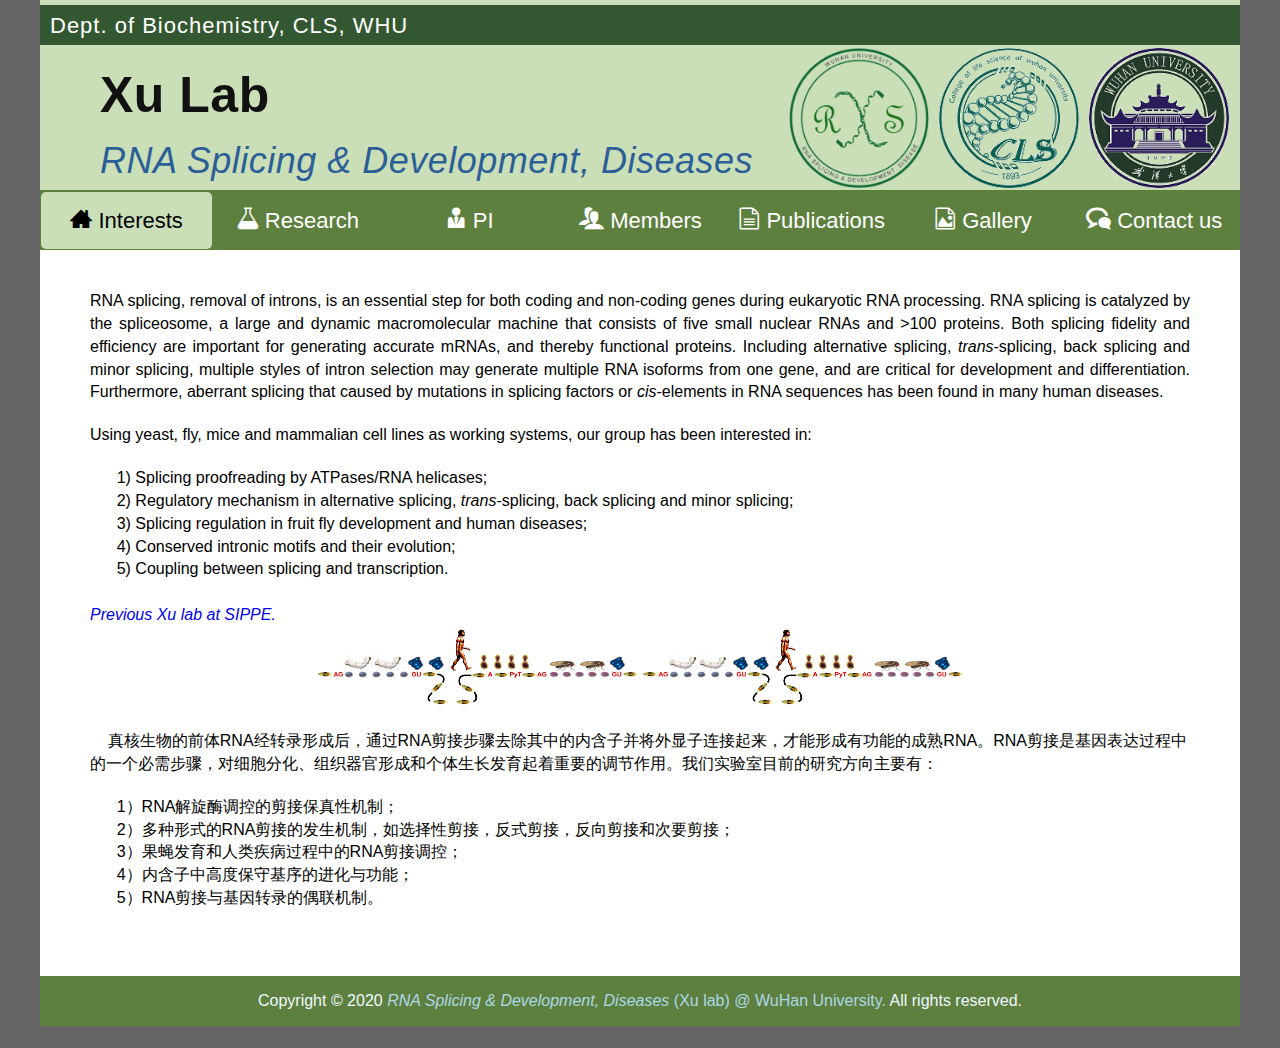
<file: index.html>
<!DOCTYPE html>
<html lang="en">
<head>
    <meta charset="UTF-8">
    <meta name="viewport" content="width=device-width, initial-scale=1.0, user-scalable=yes">
    <!-- TDK tags -->
    <title>Yong-Zhen Xu's Lab, WHU.</title>
    <meta name="description" content="Xu Lab WebSite"/>
    <meta name="Keywords" content="Yong-Zhen Xu,YZ Xu,yongzhen xu,Yong-Zhen Xu,Xu Yongzhen,Xu YZ,徐永镇,yong-zhen xu,xuyongzhen,RNA splicing,YZ Xu splicing"/>
    <link rel="shortcut icon" href="favicon.ico" type="image/x-icon">
    <!-- link stylesheet -->
    <link rel="stylesheet" href="css/base.css">
    <link rel="stylesheet" href="css/common.css">
    <link rel="stylesheet" href="css/index.css">
   <!-- script stylesheet -->
    <script type="text/javascript" src="js/base.js"></script>
   
</head>
<body>
    <!-- 快捷导航模块 start -->
    <div class="w">
        <section class="w" id="home">
            <div class="headPic">
                <div class="headLine">
                    <a href="http://www.bio.whu.edu.cn/" title="Home of Bio.WHU" target="_blank">Dept. of Biochemistry, CLS, WHU</a>
                </div>
                <div class="headLabel">
                    <div class="headLabName">
                        <a href="index.html" target="_blank" rel="noopener noreferrer">Xu Lab</a>
                    </div>
                    <div class="headLabSummary">
                        <a href="index.html" target="_blank" rel="noopener noreferrer">RNA Splicing & Development, Diseases</a>
                    </div>
                </div>
                <div class="headFavicon">
                    <div class="LabFavicon">
                        <a href="index.html" rel="noopener noreferrer"></a>
                    </div>
                    <div class="DeptIcon">
                        <a href="http://www.bio.whu.edu.cn/" target="_blank" rel="noopener noreferrer"></a>
                    </div>
                    <div class="SchoolIcon">
                        <a href="https://www.whu.edu.cn/" target="_blank" rel="noopener noreferrer"></a>
                    </div>
                </div>
                
            </div>
        </section>
    <!-- 快捷导航模块 end -->

    <!-- nav导航模块制作 start -->
    <nav class="nav w">
        <div class="navitems">
            <ul>
                <li>
                    <a href="index.html" class="active"><i class="icon-home3"></i> Interests</a>
                </li>
                <li>
                    <a href="Research.html"><i class="icon-lab"></i> Research</a>
                </li>
                <li>
                    <a href="PI.html"><i class="icon-user-tie"></i> PI</a>
                </li>
                <li>
                    <a href="Members.html"><i class="icon-users"></i> Members</a>
                </li>
                <li>
                    <a href="Publications.html"><i class="icon-file-text2"></i> Publications</a>
                </li>
                <li>
                    <a href="Galley.html"><i class="icon-file-picture"></i> Gallery</a>
                </li>
                <li>
                    <a href="contant.html"><i class="icon-bubbles3"></i> Contact us</a>
                </li>
            </ul>
        </div>
    </nav>
    <!-- nav导航模块制作 end -->
    <!-- article模块制作 start -->
    <article class="w">
        <div id="container">
            <div id="mainContent">
                <div class="main-en">
              <blockquote>
                <p align="justify" class="STYLE16">RNA splicing, removal of introns, is an essential step for both coding and non-coding genes during eukaryotic RNA processing. RNA splicing is catalyzed by the spliceosome, a large and dynamic macromolecular machine that consists of five small nuclear RNAs and >100 proteins. Both splicing fidelity and efficiency are important for generating accurate mRNAs, and thereby functional proteins. Including alternative splicing, <em>trans</em>-splicing, back splicing and minor splicing, multiple styles of intron selection may generate multiple RNA isoforms from one gene, and are critical for development and differentiation. Furthermore, aberrant splicing that caused by mutations in splicing factors or <em>cis</em>-elements in RNA sequences has been found in many human diseases.</p>
                <p class="STYLE16">Using yeast, fly, mice and mammalian cell lines as working systems, our group has been interested in:<br />
                <p class="STYLE15">
                  &nbsp;&nbsp;&nbsp;&nbsp;&nbsp;&nbsp;1) Splicing proofreading by ATPases/RNA helicases;<br />
                  &nbsp;&nbsp;&nbsp;&nbsp;&nbsp;&nbsp;2) Regulatory mechanism in alternative splicing, <em>trans</em>-splicing, back splicing and minor splicing;<br />
                  &nbsp;&nbsp;&nbsp;&nbsp;&nbsp;&nbsp;3) Splicing regulation in fruit fly development and human diseases;<br />
                  &nbsp;&nbsp;&nbsp;&nbsp;&nbsp;&nbsp;4) Conserved intronic motifs and their evolution;<br />
                  &nbsp;&nbsp;&nbsp;&nbsp;&nbsp;&nbsp;5) Coupling between splicing and transcription.</p>
                <p class="STYLE17">&nbsp;</p>
                </div>
                <a href="http://sippe.ac.cn/xyz/index.html" class="STYLE17"><em>Previous Xu lab at SIPPE.</em></a>
                <p align="center"><img src="logo/splicing.png" width="321" height="83" hspace="10" vspace="10" /> <img src="logo/splicing.png" width="321" height="83" hspace="20" vspace="10" /></p>
                <p class="STYLE16">&nbsp;&nbsp;&nbsp;&nbsp;真核生物的前体RNA经转录形成后，通过RNA剪接步骤去除其中的内含子并将外显子连接起来，才能形成有功能的成熟RNA。RNA剪接是基因表达过程中的一个必需步骤，对细胞分化、组织器官形成和个体生长发育起着重要的调节作用。我们实验室目前的研究方向主要有：<br />
                <!--something wrong here-->
                <p class="STYLE15">
                  &nbsp;&nbsp;&nbsp;&nbsp;&nbsp;&nbsp;1）RNA解旋酶调控的剪接保真性机制；<br />
                  &nbsp;&nbsp;&nbsp;&nbsp;&nbsp;&nbsp;2）多种形式的RNA剪接的发生机制，如选择性剪接，反式剪接，反向剪接和次要剪接；<br />
                  &nbsp;&nbsp;&nbsp;&nbsp;&nbsp;&nbsp;3）果蝇发育和人类疾病过程中的RNA剪接调控；<br />
                  &nbsp;&nbsp;&nbsp;&nbsp;&nbsp;&nbsp;4）内含子中高度保守基序的进化与功能；<br />
                  &nbsp;&nbsp;&nbsp;&nbsp;&nbsp;&nbsp;5）RNA剪接与基因转录的偶联机制。</p>
                <p class="STYLE17">&nbsp;</p>
                <p class="STYLE17">&nbsp;</p>
              </blockquote>
            </div>
        </div>
          <!-- end #container -->
    </article>
    <!-- article模块制作 end -->
    <!-- footer模块制作 start -->
<footer style="height: 50px;">
    <div class="w footer-bottom">
        <div class="footer-container">
            <p>
                Copyright © 2020 <span style="color:lightblue"><em> RNA Splicing & Development, Diseases</em> (Xu lab) @ WuHan University.</span> All rights reserved.
            </p>
        </div>
    </div>
    <a href="#home" id="back-to-top" class="btn btn-sm btn-green btn-back-to-top smooth-scrolls hidden-sm hidden-xs" title="home" role="button">
        <i class="fa fa-angle-up"></i>
    </a>
</footer>
<!-- footer模块制作 end -->
</div>
</body>
</file>
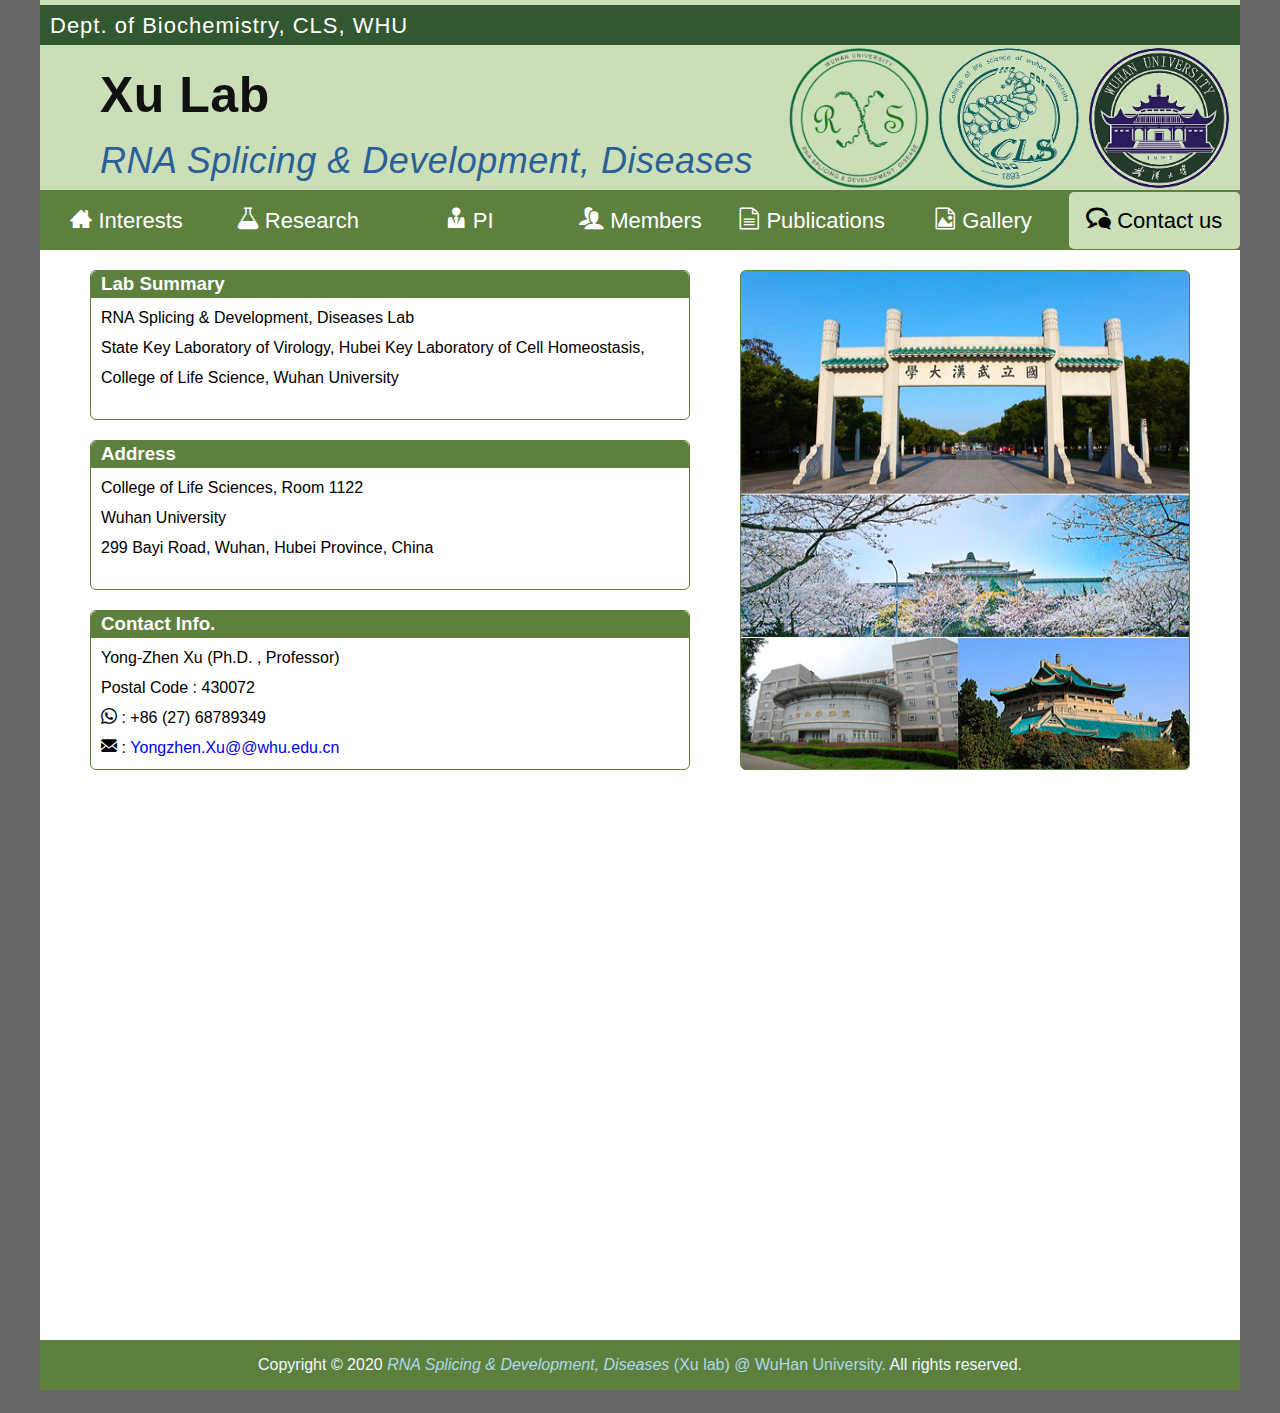
<file: contant.html>
<!DOCTYPE html>
<html lang="en">
<head>
    <meta charset="UTF-8">
    <meta name="viewport" content="width=device-width, initial-scale=1.0, user-scalable=yes">
    <!-- TDK tags -->
    <title>Yong-Zhen Xu's Lab, WHU.</title>
    <meta name="description" content="Xu Lab WebSite"/>
    <meta name="Keywords" content="Yong-Zhen Xu,YZ Xu,yongzhen xu,Yong-Zhen Xu,Xu Yongzhen,Xu YZ,徐永镇,yong-zhen xu,xuyongzhen,RNA splicing,YZ Xu splicing"/>
    <link rel="shortcut icon" href="favicon.ico" type="image/x-icon">
    <!-- link stylesheet -->
    <link rel="stylesheet" href="css/base.css">
    <link rel="stylesheet" href="css/common.css">
    <link rel="stylesheet" href="css/contant.css">
    <!-- script stylesheet -->
    <script type="text/javascript" src="js/base.js"></script>
   
</head>
<body>
    <!-- 快捷导航模块 start -->
    <div class="w">
    <section class="w" id="home">
            <div class="headPic">
                <div class="headLine">
                    <a href="http://www.bio.whu.edu.cn/" title="Home of Bio.WHU" target="_blank">Dept. of Biochemistry, CLS, WHU</a>
                </div>
                <div class="headLabel">
                    <div class="headLabName">
                        <a href="index.html" target="_blank" rel="noopener noreferrer">Xu Lab</a>
                    </div>
                    <div class="headLabSummary">
                        <a href="index.html" target="_blank" rel="noopener noreferrer">RNA Splicing & Development, Diseases</a>
                    </div>
                </div>
                <div class="headFavicon">
                    <div class="LabFavicon">
                        <a href="index.html" rel="noopener noreferrer"></a>
                    </div>
                    <div class="DeptIcon">
                        <a href="http://www.bio.whu.edu.cn/" target="_blank" rel="noopener noreferrer"></a>
                    </div>
                    <div class="SchoolIcon">
                        <a href="https://www.whu.edu.cn/" target="_blank" rel="noopener noreferrer"></a>
                    </div>
                </div>
                
            </div>
        </section>
    <!-- 快捷导航模块 end -->

    <!-- nav导航模块制作 start -->
    <nav class="nav w">
        <div class="navitems">
            <ul>
                <li>
                    <a href="index.html"><i class="icon-home3"></i> Interests</a>
                </li>
                <li>
                    <a href="Research.html"><i class="icon-lab"></i> Research</a>
                </li>
                <li>
                    <a href="PI.html"><i class="icon-user-tie"></i> PI</a>
                </li>
                <li>
                    <a href="Members.html"><i class="icon-users"></i> Members</a>
                </li>
                <li>
                    <a href="Publications.html"><i class="icon-file-text2"></i> Publications</a>
                </li>
                <li>
                    <a href="Galley.html"><i class="icon-file-picture"></i> Gallery</a>
                </li>
                <li>
                    <a href="contant.html" class="active"><i class="icon-bubbles3"></i> Contact us</a>
                </li>
            </ul>
        </div>
    </nav>
    <!-- nav导航模块制作 end -->
    <!-- article模块制作 start -->
    <article>
        <div class="mainContent">
            <div class="maintext">
                <div class="LabSummary">
                    <h3>Lab Summary</h3>
                    <p style="padding-left: 10px;margin-top: 5px;line-height: 30px;">RNA Splicing & Development, Diseases Lab<br>State Key Laboratory of Virology, Hubei Key Laboratory of Cell Homeostasis, College of Life Science, Wuhan University</p>
                </div>
                <div class="address">
                    <h3>Address</h3>
                    <p style="padding-left: 10px;margin-top: 5px;line-height: 30px;">College of Life Sciences, Room 1122<br>Wuhan University<br>299 Bayi Road, Wuhan, Hubei Province, China</p>
                </div>
                <div class="contact">
                    <h3>Contact Info.</h3>
                    <p style="padding-left: 10px;margin-top: 5px;line-height: 30px;">Yong-Zhen Xu (Ph.D. , Professor)<br>Postal Code : 430072<br><i class="icon-whatsapp"></i> : +86 (27) 68789349<br /><i class="icon-envelope"></i> : <a href="mailto:Yongzhen.Xu@@whu.edu.cn">Yongzhen.Xu@@whu.edu.cn </a></p>
                </div>
            </div>
            <div class="Fig">
                <div class="mainFig"></div>
            </div>
            <div class="googlemap">
                <iframe src="https://www.google.com/maps/embed?pb=!1m18!1m12!1m3!1d1718.2886069904264!2d114.35979225723024!3d30.532992012618056!2m3!1f0!2f0!3f0!3m2!1i1024!2i768!4f13.1!3m3!1m2!1s0x342ea515790b6731%3A0xc5e4bc5b77f38f0e!2z5Lit5Zu95rmW5YyX55yB5q2m5rGJ5biC5q2m5piM5Yy65Zu956uL5q2m5rGJ5aSn5a2m55Sf5ZG956eR5a2m5a2m6Zmi!5e0!3m2!1szh-CN!2sjp!4v1588465854015!5m2!1sen!2sjp" width="1098" height="450" frameborder="0" style="border:0;" allowfullscreen="" aria-hidden="false" tabindex="0"></iframe>
            </div>
        </div>
    </article>
    <!-- article模块制作 end -->
    <!-- footer模块制作 start -->
<footer style="height: 50px;">
    <div class="w footer-bottom">
        <div class="footer-container">
            <p>
                Copyright © 2020 <span style="color:lightblue"><em> RNA Splicing & Development, Diseases</em> (Xu lab) @ WuHan University.</span> All rights reserved.
            </p>
        </div>
    </div>
    <a href="#home" id="back-to-top" class="btn btn-sm btn-green btn-back-to-top smooth-scrolls hidden-sm hidden-xs" title="home" role="button">
        <i class="fa fa-angle-up"></i>
    </a>
</footer>
<!-- footer模块制作 end -->
</div>
</body>
</file>
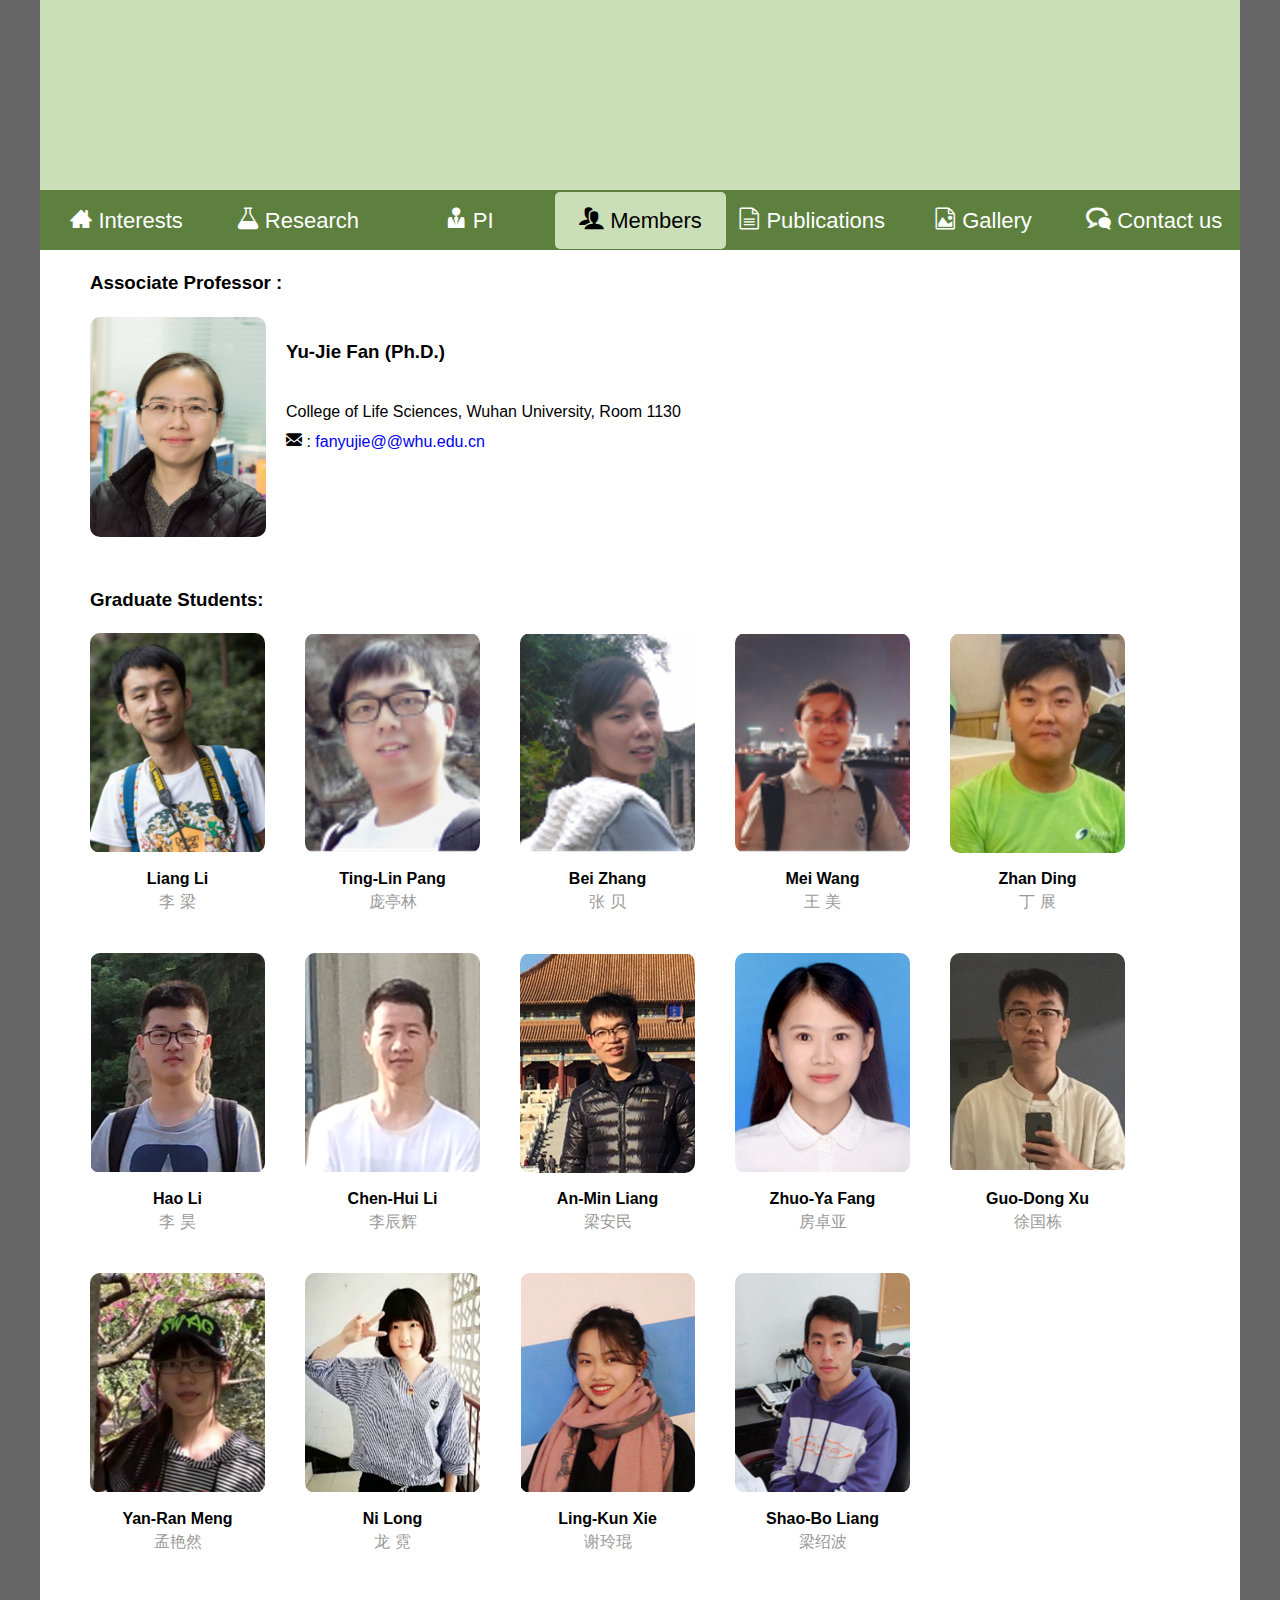
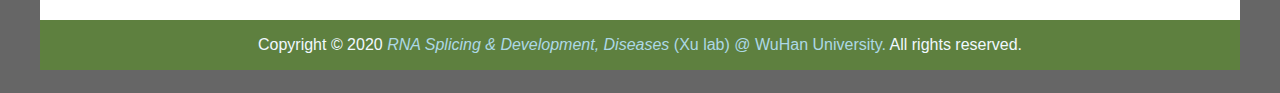
<file: Members.html>
<!DOCTYPE html>
<html lang="en">
<head>
    <meta charset="UTF-8">
    <meta name="viewport" content="width=device-width, initial-scale=1.0, user-scalable=yes">
    <!-- TDK tags -->
    <title>Yong-Zhen Xu's Lab, WHU.</title>
    <meta name="description" content="Xu Lab WebSite"/>
    <meta name="Keywords" content="Yong-Zhen Xu,YZ Xu,yongzhen xu,Yong-Zhen Xu,Xu Yongzhen,Xu YZ,徐永镇,yong-zhen xu,xuyongzhen,RNA splicing,YZ Xu splicing"/>
    <link rel="shortcut icon" href="favicon.ico" type="image/x-icon">
    <!-- link stylesheet -->
    <link rel="stylesheet" href="css/base.css">
    <link rel="stylesheet" href="css/common.css">
    <link rel="stylesheet" href="css/Members.css">
</head>
<body>
    <!-- 快捷导航模块 start -->
    <div class="w">
    <section class="w" id="home">
        <div class="headPic">
            <h1>
                <a href="index.html" title="Home of Xu-lab"></a>
            </h1>
        </div>
    </section>
    <!-- 快捷导航模块 end -->

    <!-- nav导航模块制作 start -->
    <nav class="nav w">
        <div class="navitems">
            <ul>
                <li>
                    <a href="index.html"><i class="icon-home3"></i> Interests</a>
                </li>
                <li>
                    <a href="Research.html"><i class="icon-lab"></i> Research</a>
                </li>
                <li>
                    <a href="PI.html"><i class="icon-user-tie"></i> PI</a>
                </li>
                <li>
                    <a href="Members.html" class="active"><i class="icon-users"></i> Members</a>
                </li>
                <li>
                    <a href="Publications.html"><i class="icon-file-text2"></i> Publications</a>
                </li>
                <li>
                    <a href="Galley.html"><i class="icon-file-picture"></i> Gallery</a>
                </li>
                <li>
                    <a href="contant.html"><i class="icon-bubbles3"></i> Contact us</a>
                </li>
            </ul>
        </div>
    </nav>
    <!-- nav导航模块制作 end -->
    <!-- article模块制作 start -->
    <article>
        <div class="maincontent">
            <div class="Associate">
                <h3 style="margin-bottom: 20px;">Associate Professor :</h3>
                <div class="photo"></div>
                <div class="description">
                    
                    <blockquote>
                    <p align="left" class="STYLE13"><h3>Yu-Jie Fan (Ph.D.) </h3><br />
                        College of Life Sciences, Wuhan University, Room 1130<br />
                        <i class="icon-envelope"></i> : <a href="mailto:Email: fanyujie@@whu.edu.cn">fanyujie@@whu.edu.cn</a><br />
                    </p>
                    </blockquote>
                </div>
            </div>
            <div class="student">
                <h3>Graduate Students:</h3>
                <ul>
                    <li>
                        <div class="fig">
                            <div class="stu1"></div>
                        </div>
                        <div class="name">
                            <h4 align="center">Liang Li</h4>
                            <p class="STYLE11" align="center">
                                李 梁
                            </p>
                        </div>
                    </li>
                    <li>
                        <div class="fig">
                            <div class="stu11"></div>
                        </div>
                        <div class="name">
                            <h4 align="center">Ting-Lin Pang</h4>
                            <p class="STYLE11" align="center">
                                庞亭林
                            </p>
                        </div>
                    </li>
                    <li>
                        <div class="fig">
                            <div class="stu12"></div>
                        </div>
                        <div class="name">
                            <h4 align="center">Bei Zhang</h4>
                            <p class="STYLE11" align="center">
                                张 贝
                            </p>
                        </div>
                    </li>
                    <li>
                        <div class="fig">
                            <div class="stu13"></div>
                        </div>
                        <div class="name">
                            <h4 align="center">Mei Wang</h4>
                            <p class="STYLE11" align="center">
                                王 美
                            </p>
                        </div>
                    </li>
                    <li>
                        <div class="fig">
                            <div class="stu14"></div>
                        </div>
                        <div class="name">
                            <h4 align="center">Zhan Ding</h4>
                            <p class="STYLE11" align="center">
                                丁 展
                            </p>
                        </div>
                    </li>
                    <li>
                        <div class="fig">
                            <div class="stu2"></div>
                        </div>
                        <div class="name">
                            <h4 align="center">Hao Li</h4>
                            <p class="STYLE11" align="center">
                                李 昊
                            </p>
                        </div>
                    </li>
                    <li>
                        <div class="fig">
                            <div class="stu3"></div>
                        </div>
                        <div class="name">
                            <h4 align="center">Chen-Hui Li</h4>
                            <p class="STYLE11" align="center">
                                李辰辉
                            </p>
                        </div>
                    </li>
                    <li>
                        <div class="fig">
                            <div class="stu4"></div>
                        </div>
                        <div class="name">
                            <h4 align="center">An-Min Liang</h4>
                            <p class="STYLE11" align="center">
                                梁安民
                            </p>
                        </div>
                    </li>
                    <li>
                        <div class="fig">
                            <div class="stu5"></div>
                        </div>
                        <div class="name">
                            <h4 align="center">Zhuo-Ya Fang</h4>
                            <p class="STYLE11" align="center">
                                房卓亚
                            </p>
                        </div>
                    </li>
                    <li>
                        <div class="fig">
                            <div class="stu6"></div>
                        </div>
                        <div class="name">
                            <h4 align="center">Guo-Dong Xu</h4>
                            <p class="STYLE11" align="center">
                                徐国栋
                            </p>
                        </div>
                    </li>
                    <li>
                        <div class="fig">
                            <div class="stu7"></div>
                        </div>
                        <div class="name">
                            <h4 align="center">Yan-Ran Meng</h4>
                            <p class="STYLE11" align="center">
                                孟艳然
                            </p>
                        </div>
                    </li>
                    <li>
                        <div class="fig">
                            <div class="stu8"></div>
                        </div>
                        <div class="name">
                            <h4 align="center">Ni Long</h4>
                            <p class="STYLE11" align="center">
                                龙 霓
                            </p>
                        </div>
                    </li>
                    <li>
                        <div class="fig">
                            <div class="stu9"></div>
                        </div>
                        <div class="name">
                            <h4 align="center">Ling-Kun Xie</h4>
                            <p class="STYLE11" align="center">
                                谢玲琨
                            </p>
                        </div>
                    </li>
                    <li>
                        <div class="fig">
                            <div class="stu10"></div>
                        </div>
                        <div class="name">
                            <h4 align="center">Shao-Bo Liang</h4>
                            <p class="STYLE11" align="center">
                                梁绍波
                            </p>
                        </div>
                    </li>
                </ul>
            </div>
        </div>
    </article>
    <!-- article模块制作 end -->
    <!-- footer模块制作 start -->
<footer style="height: 50px;">
    <div class="w footer-bottom">
        <div class="footer-container">
            <p>
                Copyright © 2020 <span style="color:lightblue"><em> RNA Splicing & Development, Diseases</em> (Xu lab) @ WuHan University.</span> All rights reserved.
            </p>
        </div>
    </div>
    <a href="#home" id="back-to-top" class="btn btn-sm btn-green btn-back-to-top smooth-scrolls hidden-sm hidden-xs" title="home" role="button">
        <i class="fa fa-angle-up"></i>
    </a>
</footer>
<!-- footer模块制作 end -->
</div>
</body>
</file>
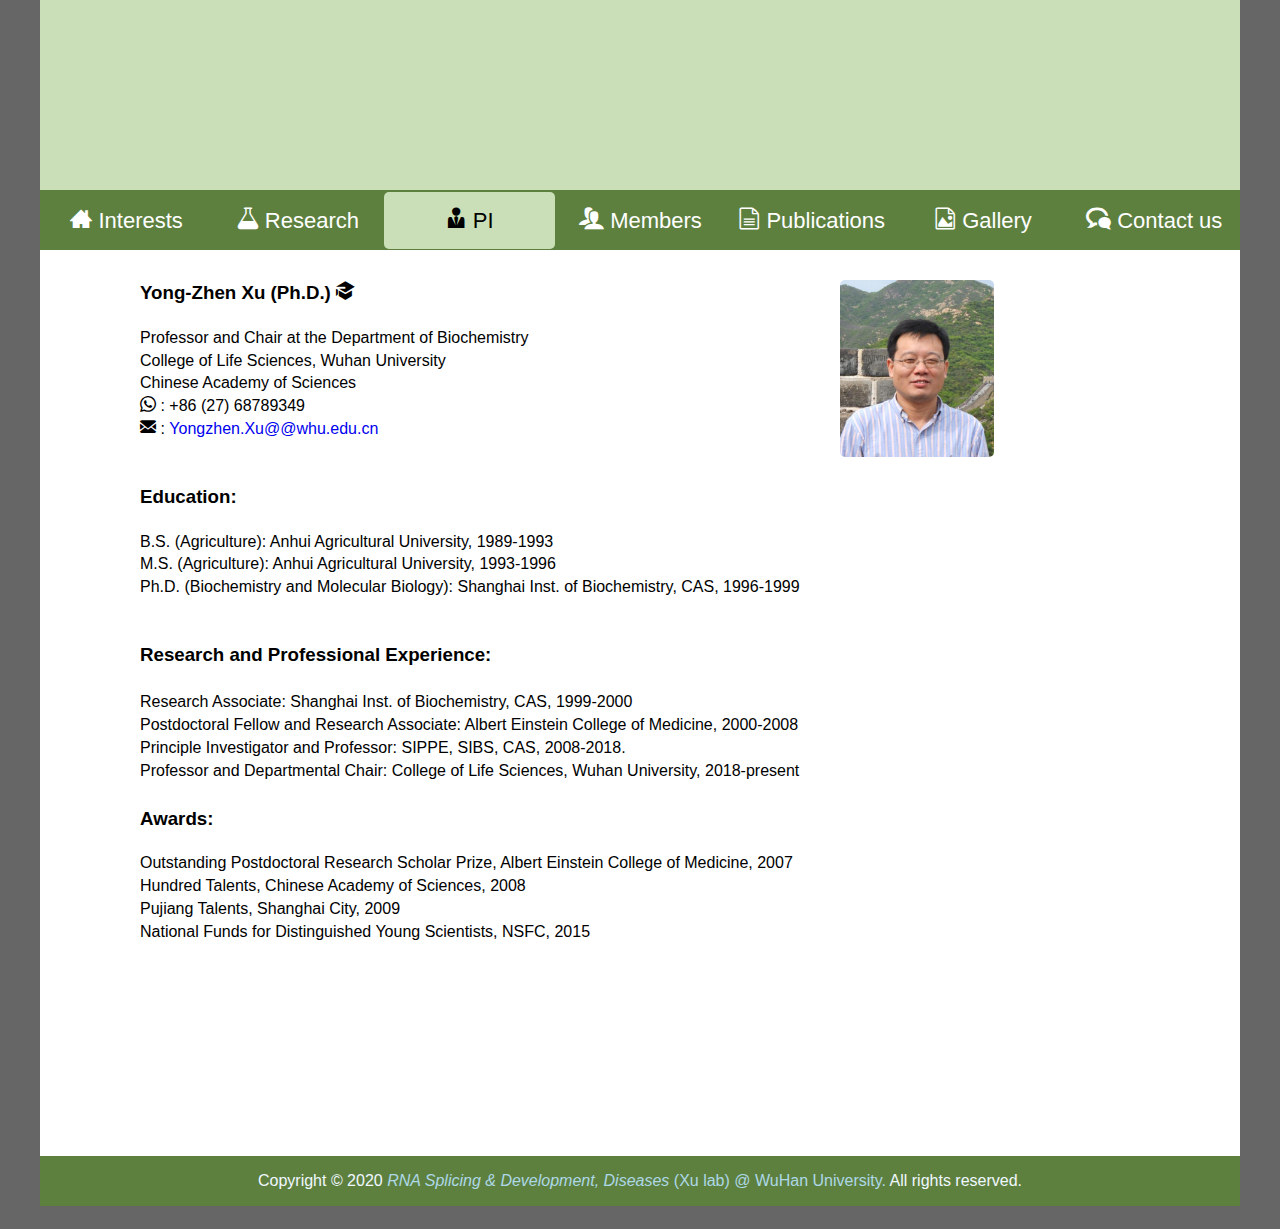
<file: PI.html>
<!DOCTYPE html>
<html lang="en">
<head>
    <meta charset="UTF-8">
    <meta name="viewport" content="width=device-width, initial-scale=1.0, user-scalable=yes">
    <!-- TDK tags -->
    <title>Yong-Zhen Xu's Lab, WHU.</title>
    <meta name="description" content="Home of Intronic Conserved Motif Database"/>
    <meta name="Keywords" content="Yong-Zhen Xu,YZ Xu,yongzhen xu,Yong-Zhen Xu,Xu Yongzhen,Xu YZ,徐永镇,yong-zhen xu,xuyongzhen,RNA splicing,YZ Xu splicing"/>
    <link rel="shortcut icon" href="favicon.ico" type="image/x-icon">
    <!-- link stylesheet -->
    <link rel="stylesheet" href="css/base.css">
    <link rel="stylesheet" href="css/common.css">
    <link rel="stylesheet" href="css/PI.css">
   
</head>
<body>
    <!-- 快捷导航模块 start -->
    <div class="w">
    <section class="w" id="home">
        <div class="headPic">
            <h1>
                <a href="index.html" title="Home of Xu-lab"></a>
            </h1>
        </div>
    </section>
    <!-- 快捷导航模块 end -->

    <!-- nav导航模块制作 start -->
    <nav class="nav w">
        <div class="navitems">
            <ul>
                <li>
                    <a href="index.html"><i class="icon-home3"></i> Interests</a>
                </li>
                <li>
                    <a href="Research.html"><i class="icon-lab"></i> Research</a>
                </li>
                <li>
                    <a href="PI.html"  class="active"><i class="icon-user-tie"></i> PI</a>
                </li>
                <li>
                    <a href="Members.html"><i class="icon-users"></i> Members</a>
                </li>
                <li>
                    <a href="Publications.html"><i class="icon-file-text2"></i> Publications</a>
                </li>
                <li>
                    <a href="Galley.html"><i class="icon-file-picture"></i> Gallery</a>
                </li>
                <li>
                    <a href="contant.html"><i class="icon-bubbles3"></i> Contact us</a>
                </li>
            </ul>
        </div>
    </nav>
    <!-- nav导航模块制作 end -->
    <!-- article模块制作 start -->
    <article>
        <div class="container">
            <div class="mainContent">
            <div class="maintext">
              <h3>Yong-Zhen Xu (Ph.D.) <i class="icon-education"></i></h3>
              <blockquote>
                <p align="left" class="STYLE12">Professor and Chair at the Department of Biochemistry<br />
                  College of Life Sciences, Wuhan University<br />
                  Chinese Academy of Sciences<br />
                  <i class="icon-whatsapp"></i> : +86 (27) 68789349<br />
                  <i class="icon-envelope"></i> : <a href="mailto:Yongzhen.Xu@@whu.edu.cn">Yongzhen.Xu@@whu.edu.cn </a></p>
              </blockquote>
              
              <p>&nbsp;</p>
              <h3>Education:</h3>
              <blockquote>
                <p class="STYLE12"> B.S.  (Agriculture): Anhui Agricultural University, 1989-1993<br />
                  M.S.  (Agriculture): Anhui Agricultural University, 1993-1996<br />
                  Ph.D.  (Biochemistry and Molecular Biology): Shanghai Inst. of Biochemistry, CAS, 1996-1999</p>
              </blockquote>
              <p>&nbsp;</p>
              <h3> Research and Professional Experience:</h3><br />
              <blockquote>
                <p> <span class="STYLE12">Research  Associate: Shanghai Inst. of Biochemistry, CAS, 1999-2000<br />
                  Postdoctoral  Fellow and Research Associate: Albert Einstein College of Medicine, 2000-2008<br />
                  Principle  Investigator and Professor: SIPPE, SIBS, CAS, 2008-2018.<br />
                  Professor and Departmental Chair: College of Life Sciences, Wuhan University, 2018-present</span><br />
                </p>
              </blockquote>
              <p>&nbsp;</p>
              <h3>Awards:</h3>
              <blockquote>
                <p align="left" class="STYLE12">Outstanding Postdoctoral Research Scholar Prize, Albert Einstein College of Medicine, 2007<br />
                  Hundred Talents, Chinese Academy of Sciences, 2008<br />
                  Pujiang Talents, Shanghai City, 2009<br />
                  National Funds for Distinguished Young Scientists, NSFC, 2015</p>
                <p class="STYLE12">&nbsp;</p>
                </blockquote>
            </div>
            <div class="xyz">
                <h1>
                    <a href="mailto:Yongzhen.Xu@whu.edu.cn"></a>
                </h1>
            </div>
        </div>
          <!-- end #container -->
        </div>
    </article>
    <!-- article模块制作 end -->
    <!-- footer模块制作 start -->
<footer style="height: 50px;">
    <div class="w footer-bottom">
        <div class="footer-container">
            <p>
                Copyright © 2020 <span style="color:lightblue"><em> RNA Splicing & Development, Diseases</em> (Xu lab) @ WuHan University.</span> All rights reserved.
            </p>
        </div>
    </div>
    <a href="#home" id="back-to-top" class="btn btn-sm btn-green btn-back-to-top smooth-scrolls hidden-sm hidden-xs" title="home" role="button">
        <i class="fa fa-angle-up"></i>
    </a>
</footer>
<!-- footer模块制作 end -->
</div>
</body>
</file>
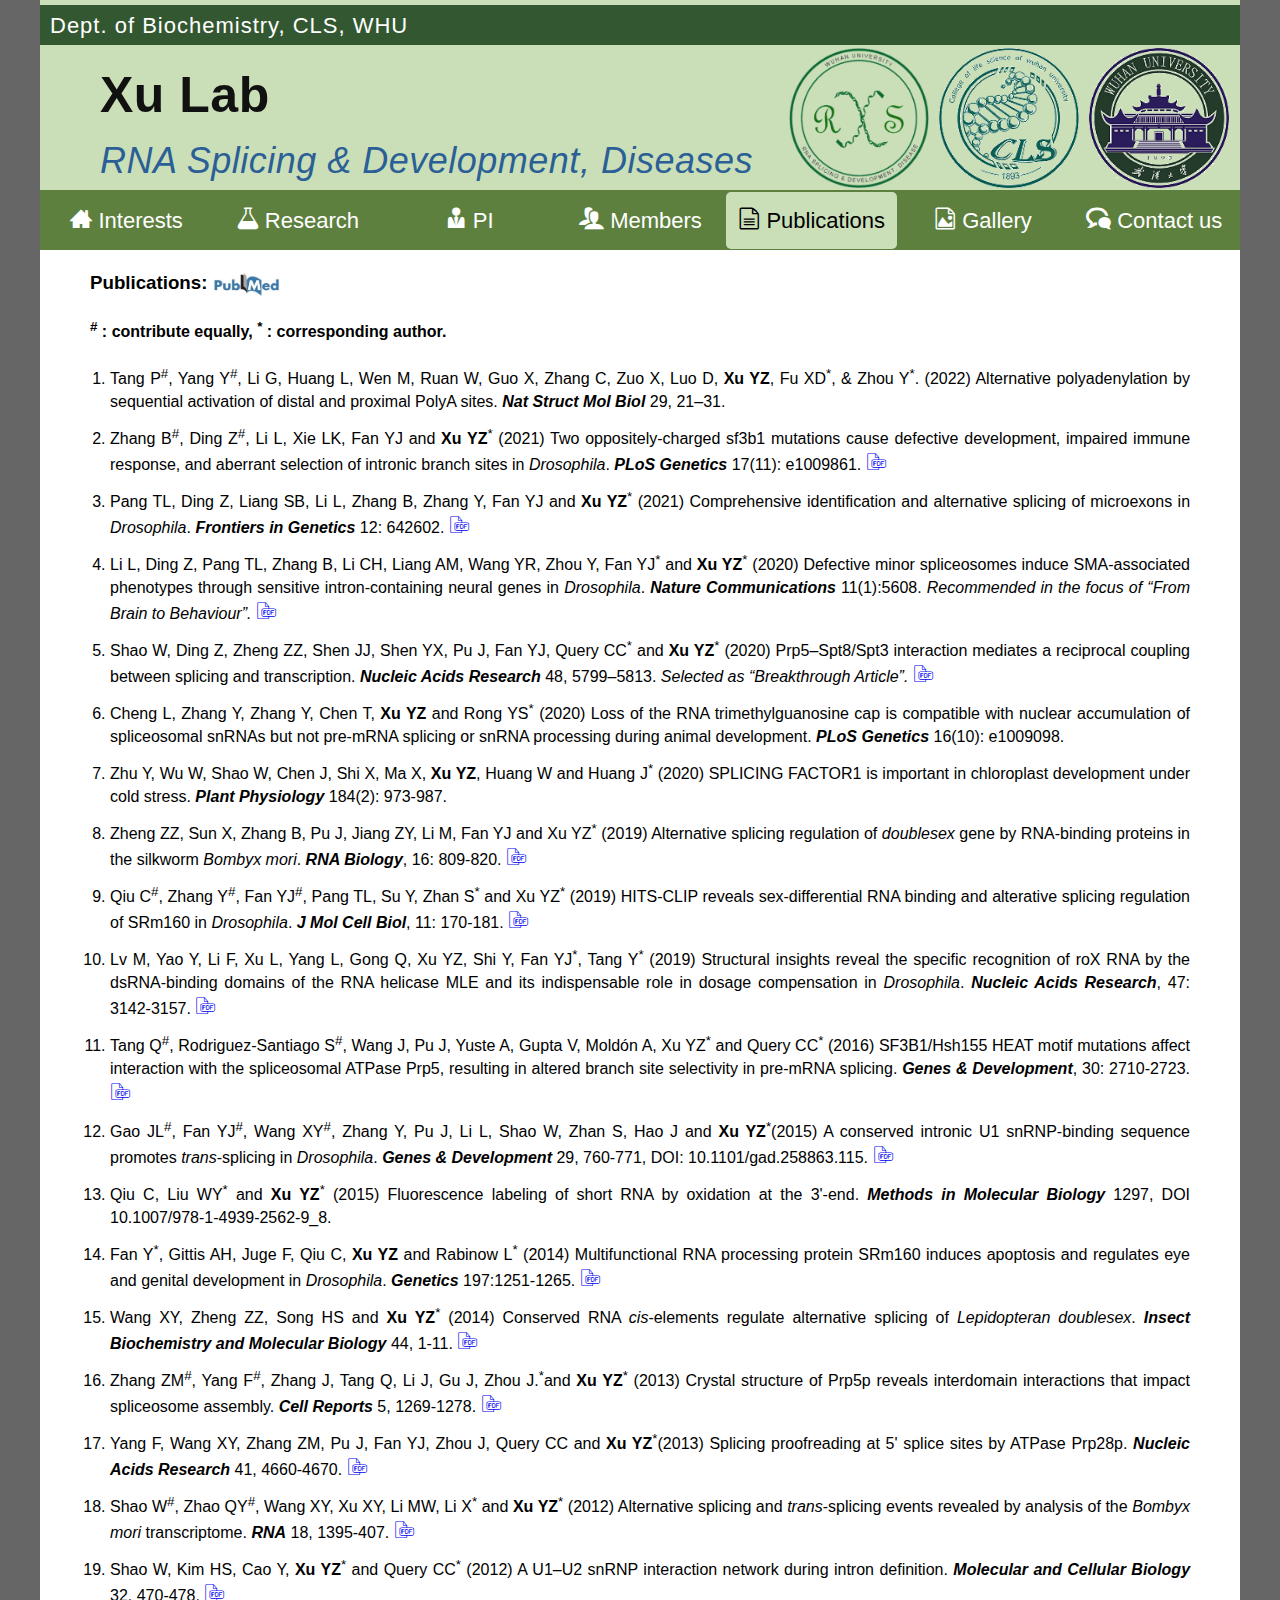
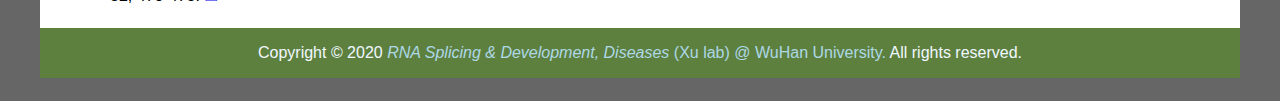
<file: Publications.html>
<!DOCTYPE html>
<html lang="en">
<head>
    <meta charset="UTF-8">
    <meta name="viewport" content="width=device-width, initial-scale=1.0, user-scalable=yes">
    <!-- TDK tags -->
    <title>Yong-Zhen Xu's Lab, WHU.</title>
    <meta name="description" content="Xu Lab WebSite"/>
    <meta name="Keywords" content="Yong-Zhen Xu,YZ Xu,yongzhen xu,Yong-Zhen Xu,Xu Yongzhen,Xu YZ,徐永镇,yong-zhen xu,xuyongzhen,RNA splicing,YZ Xu splicing"/>
    <link rel="shortcut icon" href="favicon.ico" type="image/x-icon">
    <!-- link stylesheet -->
    <link rel="stylesheet" href="css/base.css">
    <link rel="stylesheet" href="css/common.css">
    <link rel="stylesheet" href="css/Publications.css">
    <!-- script stylesheet -->
    <script type="text/javascript" src="js/base.js"></script>
   
</head>
<body>
    <!-- 快捷导航模块 start -->
    <div class="w">
        <section class="w" id="home">
            <div class="headPic">
                <div class="headLine">
                    <a href="http://www.bio.whu.edu.cn/" title="Home of Bio.WHU" target="_blank">Dept. of Biochemistry, CLS, WHU</a>
                </div>
                <div class="headLabel">
                    <div class="headLabName">
                        <a href="index.html" target="_blank" rel="noopener noreferrer">Xu Lab</a>
                    </div>
                    <div class="headLabSummary">
                        <a href="index.html" target="_blank" rel="noopener noreferrer">RNA Splicing & Development, Diseases</a>
                    </div>
                </div>
                <div class="headFavicon">
                    <div class="LabFavicon">
                        <a href="index.html" rel="noopener noreferrer"></a>
                    </div>
                    <div class="DeptIcon">
                        <a href="http://www.bio.whu.edu.cn/" target="_blank" rel="noopener noreferrer"></a>
                    </div>
                    <div class="SchoolIcon">
                        <a href="https://www.whu.edu.cn/" target="_blank" rel="noopener noreferrer"></a>
                    </div>
                </div>
                
            </div>
        </section>
    <!-- 快捷导航模块 end -->

    <!-- nav导航模块制作 start -->
    <nav class="nav w">
        <div class="navitems">
            <ul>
                <li>
                    <a href="index.html"><i class="icon-home3"></i> Interests</a>
                </li>
                <li>
                    <a href="Research.html"><i class="icon-lab"></i> Research</a>
                </li>
                <li>
                    <a href="PI.html"><i class="icon-user-tie"></i> PI</a>
                </li>
                <li>
                    <a href="Members.html"><i class="icon-users"></i> Members</a>
                </li>
                <li>
                    <a href="Publications.html" class="active"><i class="icon-file-text2"></i> Publications</a>
                </li>
                <li>
                    <a href="Galley.html"><i class="icon-file-picture"></i> Gallery</a>
                </li>
                <li>
                    <a href="contant.html"><i class="icon-bubbles3"></i> Contact us</a>
                </li>
            </ul>
        </div>
    </nav>
    <!-- nav导航模块制作 end -->
    <!-- article模块制作 start -->
    <article>
        <div class="mainContent">
            <h3>Publications: <a href="http://www.ncbi.nlm.nih.gov/pubmed/?term=yong-zhen%20xu"><img src="logo/pubmed.jpg" width="68" height="24" align="absmiddle" /></a></h3>
            <p class="STYLE16"><strong><sup>#</sup> : contribute equally, <sup>*</sup> : corresponding author.</strong></p>
        <ol>
            <li class="STYLE16">
                <p>Tang P<sup>#</sup>, Yang Y<sup>#</sup>, Li G, Huang L, Wen M, Ruan W, Guo X, Zhang C, Zuo X, Luo D, <strong>Xu YZ</strong>, Fu XD<sup>*</sup>, & Zhou Y<sup>*</sup>. (2022) Alternative polyadenylation by sequential activation of distal and proximal PolyA sites. <strong><em>Nat Struct Mol Biol</em></strong> 29, 21–31.</p>
            </li>
            <li class="STYLE16">
                <p>Zhang B<sup>#</sup>, Ding Z<sup>#</sup>, Li L, Xie LK, Fan YJ and <strong>Xu YZ</strong><sup>*</sup> (2021) Two oppositely-charged sf3b1 mutations cause defective development, impaired immune response, and aberrant selection of intronic branch sites in <em>Drosophila</em>. <strong><em>PLoS Genetics</em></strong> 17(11): e1009861.<a href="Publications/2021_ZhangB_et_al_PG.pdf"> <span class="icon-document-file-pdf1"></span></a></p>
            </li>
            <li class="STYLE16">
                <p>Pang TL, Ding Z, Liang SB, Li L, Zhang B, Zhang Y, Fan YJ and <strong>Xu YZ</strong><sup>*</sup> (2021) Comprehensive identification and alternative splicing of microexons in <em>Drosophila</em>. <strong><em>Frontiers in Genetics</em></strong> 12: 642602.<a href="Publications/2021_PangTL_et_al_FG.pdf"> <span class="icon-document-file-pdf1"></span></a></p>
            </li>
            <li class="STYLE16">
                <p>Li L, Ding Z, Pang TL, Zhang B, Li CH, Liang AM, Wang YR, Zhou Y, Fan YJ<sup>*</sup> and <strong>Xu YZ</strong><sup>*</sup> (2020) Defective minor spliceosomes induce SMA-associated phenotypes through sensitive intron-containing neural genes in <em>Drosophila</em>. <strong><em>Nature Communications</em></strong> 11(1):5608. <em>Recommended in the focus of “From Brain to Behaviour”.</em><a href="Publications/2020 Li Nat Commun.pdf"> <span class="icon-document-file-pdf1"></span></a></p>
            </li>
            <li class="STYLE16">
                <p>Shao W, Ding Z, Zheng ZZ, Shen JJ, Shen YX, Pu J, Fan YJ, Query CC<sup>*</sup> and <strong>Xu YZ</strong><sup>*</sup> (2020) Prp5–Spt8/Spt3 interaction mediates a reciprocal coupling between splicing and transcription. <strong><em>Nucleic Acids Research</em></strong> 48, 5799–5813. <em>Selected as “Breakthrough Article”.</em><a href="Publications/Shao et al.,2020 NAR.pdf"> <span class="icon-document-file-pdf1"></span></a></p>
            </li>
            <li class="STYLE16">
                <p>Cheng L, Zhang Y, Zhang Y, Chen T, <strong>Xu YZ</strong> and Rong YS<sup>*</sup> (2020) Loss of the RNA trimethylguanosine cap is compatible with nuclear accumulation of spliceosomal snRNAs but not pre-mRNA splicing or snRNA processing during animal development. <strong><em>PLoS Genetics</em></strong> 16(10): e1009098.</p>
            </li>
            <li class="STYLE16">
                <p>Zhu Y, Wu W, Shao W, Chen J, Shi X, Ma X, <strong>Xu YZ</strong>, Huang W and Huang J<sup>*</sup> (2020) SPLICING FACTOR1 is important in chloroplast development under cold stress. <strong><em>Plant Physiology</em></strong> 184(2): 973-987. </p>
            </li>
            <li class="STYLE16">Zheng ZZ, Sun X, Zhang B, Pu J, Jiang ZY, Li M, Fan YJ and Xu YZ<sup>*</sup> (2019) Alternative splicing regulation of <em>doublesex</em> gene by RNA-binding proteins in the silkworm <em>Bombyx mori</em>. <strong><em>RNA Biology</em></strong>, 16: 809-820.<a href="Publications/Zhang-Zhang Zheng et al.,2019 RNA Bio.pdf"> <span class="icon-document-file-pdf1"></span></a></p>
            </li>
            <li class="STYLE16">
                <p><span class="STYLE16">Qiu C<sup>#</sup>, Zhang Y<sup>#</sup>, Fan YJ<sup>#</sup>, Pang TL, Su Y, Zhan S<sup>*</sup> and Xu YZ<sup>*</sup> (2019) HITS-CLIP reveals sex-differential RNA binding and alterative splicing regulation of SRm160 in <em>Drosophila</em>. <strong><em>J Mol Cell Biol</em></strong>, 11: 170-181.<a href="Publications/ChenQiu et al.,2019 Jour of Mol Cell Bio.pdf"> <span class="icon-document-file-pdf1"></span></a></p>
            </li>
            <li class="STYLE16">
                <p><span class="STYLE16">Lv M, Yao Y, Li F, Xu L, Yang L, Gong Q, Xu YZ, Shi Y, Fan YJ<sup>*</sup>, Tang Y<sup>*</sup> (2019) Structural insights reveal the specific recognition of roX RNA by the dsRNA-binding domains of the RNA helicase MLE and its indispensable role in dosage compensation in <em>Drosophila</em>. <strong><em>Nucleic Acids Research</em></strong>, 47: 3142-3157.<a href="Publications/Mengqi et al.,2019 Nuc Aci Res.pdf"> <span class="icon-document-file-pdf1"></span></a></p>
            </li>
            <li class="STYLE16">
                <p><span class="STYLE16">Tang Q<sup>#</sup>, Rodriguez-Santiago S<sup>#</sup>, Wang J, Pu J, Yuste A, Gupta V, Moldón A, Xu YZ<sup>*</sup> and Query CC<sup>*</sup> (2016) SF3B1/Hsh155 HEAT motif mutations affect interaction with the spliceosomal ATPase Prp5, resulting in altered branch site selectivity in pre-mRNA splicing. <strong><em>Genes & Development</em></strong>, 30: 2710-2723.<a href="Publications/QingTang et al.,2016 Gen & Dev.pdf"> <span class="icon-document-file-pdf1"></span></a></p>
            </li>	  
            <li class="STYLE16">
                <p><span class="STYLE16">Gao JL<sup>#</sup>, Fan YJ<sup>#</sup>,  Wang XY<sup>#</sup>, Zhang Y, Pu J, Li L, Shao W, Zhan S, Hao J and <strong>Xu YZ</strong><sup>*</sup></span>(2015) A conserved intronic U1 snRNP-binding  sequence promotes <em>trans</em>-splicing in <em>Drosophila</em>. <strong><em>Genes &amp; Development</em></strong> 29, 760-771, DOI:  10.1101/gad.258863.115. <a href="Publications/Gao-2015-A conserved intronic U1 snRNP-binding.pdf"> <span class="icon-document-file-pdf1"></span></a></p>
            </li>
            <li class="STYLE16">
                <p>Qiu  C, Liu WY<sup>*</sup> and <strong>Xu YZ</strong><sup>*</sup> (2015) Fluorescence labeling of short RNA  by oxidation at the 3'-end. <strong><em>Methods in Molecular Biology </em></strong>1297, DOI 10.1007/978-1-4939-2562-9_8.</p>
            </li>
            <li class="STYLE16">
                <p>Fan  Y<sup>*</sup>, Gittis AH, Juge F, Qiu C, <strong>Xu YZ</strong> and Rabinow L<sup>*</sup> (2014)  Multifunctional RNA processing protein SRm160 induces apoptosis and regulates  eye and genital development in <em>Drosophila</em>. <strong><em>Genetics</em></strong> 197:1251-1265.<a href="Publications/fan.full.pdf"> <span class="icon-document-file-pdf1"></span></a></p>
            </li>
            <li class="STYLE16">
                <p>Wang XY, Zheng  ZZ, Song HS and <strong>Xu YZ</strong><sup>*</sup>  (2014) Conserved RNA <em>cis</em>-elements  regulate alternative splicing of <em>Lepidopteran  doublesex</em>. <strong><em>Insect Biochemistry and Molecular Biology</em></strong> 44, 1-11.<a href="Publications/Wang et al., 2014 IBMB.pdf"> <span class="icon-document-file-pdf1"></span></a></p>
            </li>
            <li class="STYLE16">
                <p>Zhang ZM<sup>#</sup>, Yang F<sup>#</sup>, Zhang J,  Tang Q, Li J, Gu J, Zhou J.<sup>*</sup>and <strong>Xu YZ</strong><sup>*</sup> (2013) Crystal structure of Prp5p reveals interdomain  interactions that impact spliceosome assembly. <strong><em>Cell Reports </em></strong>5,  1269-1278.<a href="Publications/Zhang et al., 2013 Cell Reports.pdf"> <span class="icon-document-file-pdf1"></span></a></p>
            </li>
            <li class="STYLE16">
                <p>Yang F, Wang XY, Zhang ZM, Pu J, Fan YJ, Zhou J,  Query CC and <strong>Xu YZ</strong><sup>*</sup>(2013) Splicing proofreading at 5' splice sites by ATPase Prp28p. <strong><em>Nucleic  Acids Research</em></strong> 41, 4660-4670.<a href="Publications/Yang et al., 2013 NAR.pdf"> <span class="icon-document-file-pdf1"></span></a></p>
            </li>
            <li class="STYLE16">
                <p>Shao W<sup>#</sup>, Zhao QY<sup>#</sup>, Wang XY,  Xu XY, Li MW, Li X<sup>*</sup> and<strong> Xu YZ</strong><sup>*</sup>  (2012) Alternative splicing and <em>trans</em>-splicing  events revealed by analysis of the <em>Bombyx  mori</em> transcriptome. <strong><em>RNA</em></strong> 18, 1395-407.<a href="Publications/Shao et al., 2012 RNA.pdf"> <span class="icon-document-file-pdf1"></span></a></p>
            </li>
            <li class="STYLE16">
                <p>Shao W, Kim HS, Cao Y, <strong>Xu YZ</strong><sup>*</sup> and Query CC<sup>*</sup> (2012) A U1–U2 snRNP  interaction network during intron definition. <strong><em>Molecular and Cellular Biology </em></strong>32,  470-478.<a href="Publications/Shao et al., 2012 MCB.pdf"> <span class="icon-document-file-pdf1"></span></a></p>
            </li>      
        </ol>
        </div>
    </article>
    <!-- article模块制作 end -->
    <!-- footer模块制作 start -->
<footer style="height: 50px;">
    <div class="w footer-bottom">
        <div class="footer-container">
            <p>
                Copyright © 2020 <span style="color:lightblue"><em> RNA Splicing & Development, Diseases</em> (Xu lab) @ WuHan University.</span> All rights reserved.
            </p>
        </div>
    </div>
    <a href="#home" id="back-to-top" class="btn btn-sm btn-green btn-back-to-top smooth-scrolls hidden-sm hidden-xs" title="home" role="button">
        <i class="fa fa-angle-up"></i>
    </a>
</footer>
<!-- footer模块制作 end -->
</div>
</body>
</file>
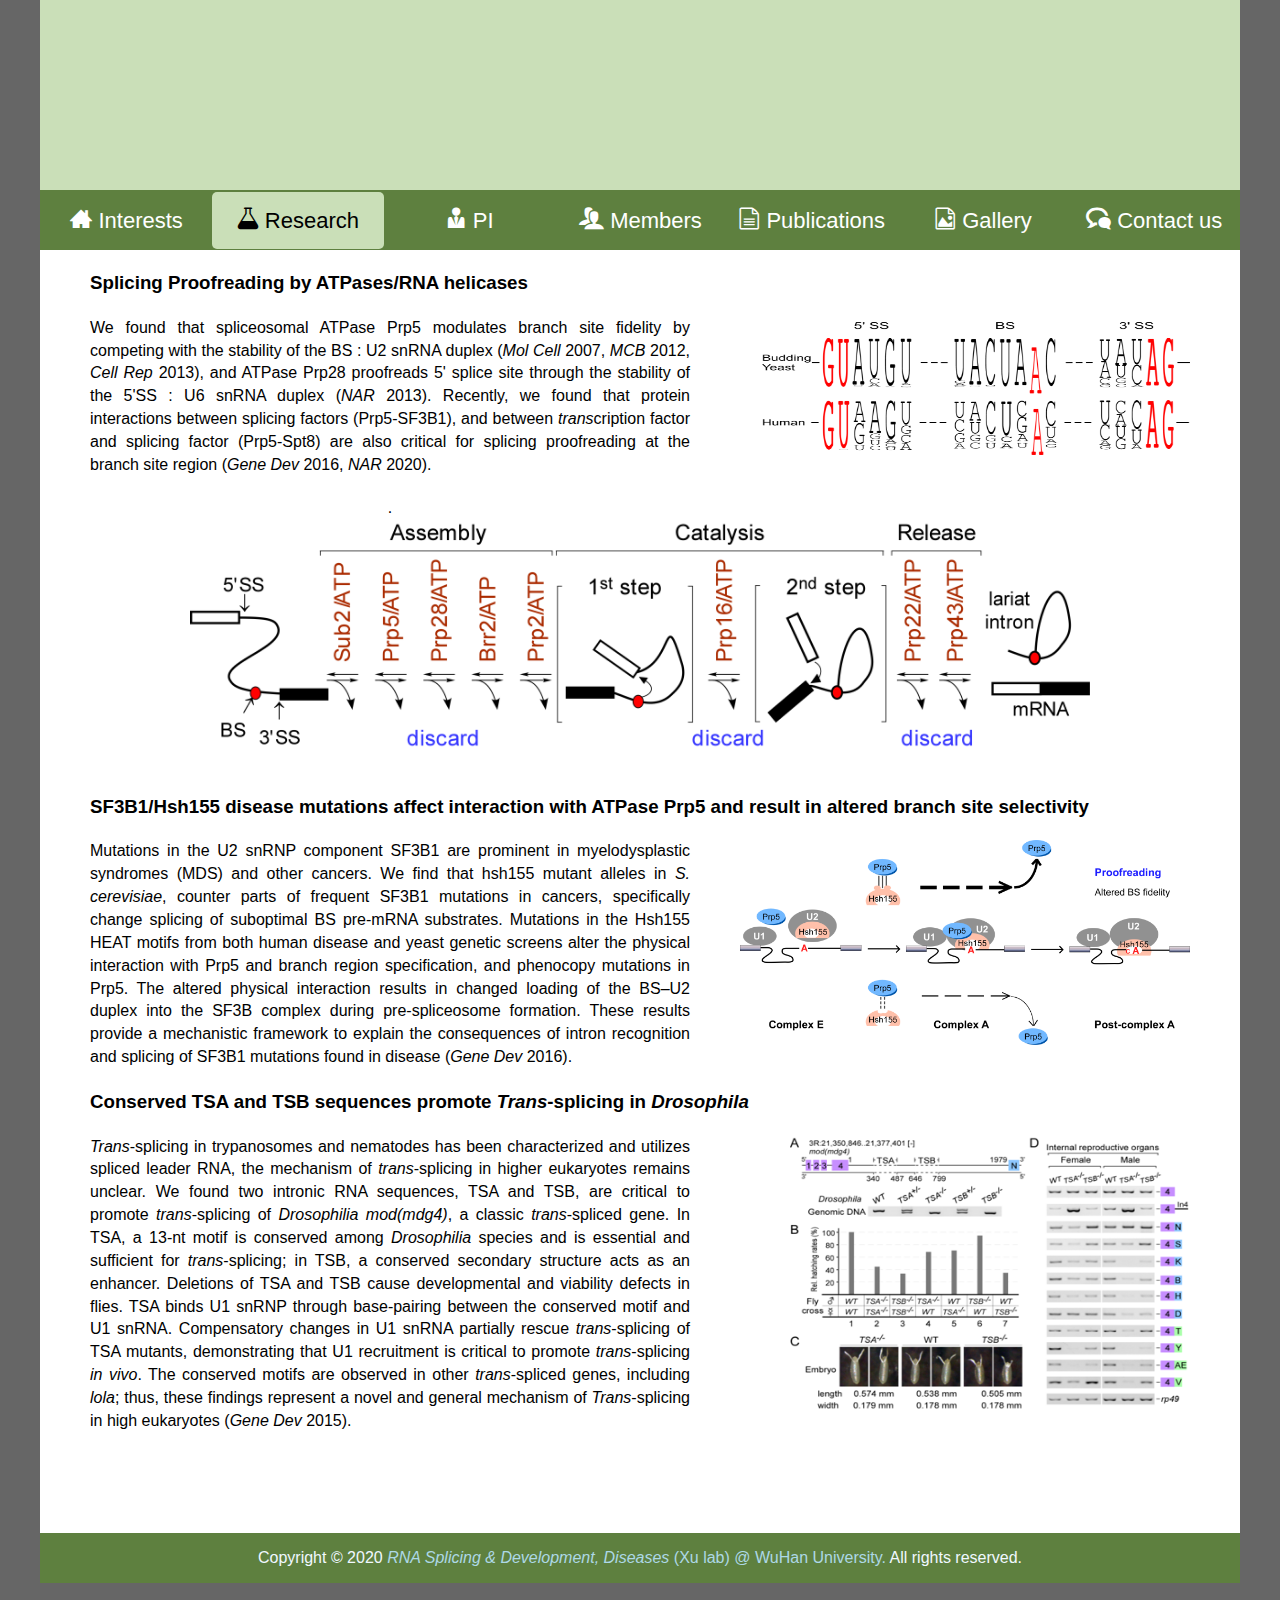
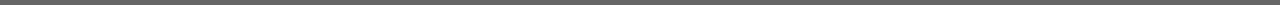
<file: Research.html>
<!DOCTYPE html>
<html lang="en">
<head>
    <meta charset="UTF-8">
    <meta name="viewport" content="width=device-width, initial-scale=1.0, user-scalable=yes">
    <!-- TDK tags -->
    <title>Yong-Zhen Xu's Lab, WHU.</title>
    <meta name="description" content="Xu Lab WebSite"/>
    <meta name="Keywords" content="Yong-Zhen Xu,YZ Xu,yongzhen xu,Yong-Zhen Xu,Xu Yongzhen,Xu YZ,徐永镇,yong-zhen xu,xuyongzhen,RNA splicing,YZ Xu splicing"/>
    <link rel="shortcut icon" href="favicon.ico" type="image/x-icon">
    <!-- link stylesheet -->
    <link rel="stylesheet" href="css/base.css">
    <link rel="stylesheet" href="css/common.css">
    <link rel="stylesheet" href="css/Research.css">
   
</head>
<body>
    <!-- 快捷导航模块 start -->
    <div class="w">
    <section class="w" id="home">
        <div class="headPic">
            <h1>
                <a href="index.html" title="Home of Xu-lab"></a>
            </h1>
        </div>
    </section>
    <!-- 快捷导航模块 end -->

    <!-- nav导航模块制作 start -->
    <nav class="nav w">
        <div class="navitems">
            <ul>
                <li>
                    <a href="index.html"><i class="icon-home3"></i> Interests</a>
                </li>
                <li>
                    <a href="Research.html"   class="active"><i class="icon-lab"></i> Research</a>
                </li>
                <li>
                    <a href="PI.html"><i class="icon-user-tie"></i> PI</a>
                </li>
                <li>
                    <a href="Members.html"><i class="icon-users"></i> Members</a>
                </li>
                <li>
                    <a href="Publications.html"><i class="icon-file-text2"></i> Publications</a>
                </li>
                <li>
                    <a href="Galley.html"><i class="icon-file-picture"></i> Gallery</a>
                </li>
                <li>
                    <a href="contant.html"><i class="icon-bubbles3"></i> Contact us</a>
                </li>
            </ul>
        </div>
    </nav>
    <!-- nav导航模块制作 end -->
    <!-- article模块制作 start -->
    <article class="main-content">
        <div id="container">
            <div id="mainContent">
              <h3>Splicing Proofreading by ATPases/RNA helicases </h3>
              <h2><em><img src="figure/research1.png" alt="" width="428" height="161.6" hspace="100" vspace="0" align="right" /> </em></h2>
              <blockquote>
                <p align="justify" class="STYLE12">We found that spliceosomal ATPase Prp5 modulates branch site fidelity by competing with the stability of the BS : U2 snRNA duplex (<em>Mol Cell </em>2007, <em>MCB </em>2012, <em>Cell Rep </em>2013), and ATPase Prp28 proofreads 5' splice site through the stability of the 5'SS : U6 snRNA duplex (<em>NAR</em> 2013). Recently, we found that protein interactions between splicing factors (Prp5-SF3B1), and between <em>trans</em>cription factor and splicing factor (Prp5-Spt8) are also critical for splicing proofreading at the branch site region (<em>Gene Dev </em>2016, <em>NAR</em> 2020).    </p>
              </blockquote>
              <p align="center" class="STYLE12">.<img src="figure/research2.png" width="900" height="231.4" vspace="0"  align="baseline" style="margin-left: 100px;"/></p>
              <p>&nbsp;</p>
              <h3>SF3B1/Hsh155 disease mutations affect interaction with ATPase Prp5 and result in altered branch site selectivity <br /></h3>
              <blockquote>
                <p><img src="figure/research3.png" width="450" height="204.7" vspace="10" align="right" /></p>  
                <p align="justify" class="STYLE12">Mutations in the U2 snRNP component SF3B1 are prominent in myelodysplastic syndromes (MDS) and other cancers. We find that hsh155 mutant alleles in <em>S. cerevisiae</em>, counter parts of frequent SF3B1 mutations in cancers, specifically change splicing of suboptimal BS pre-mRNA substrates. Mutations in the Hsh155 HEAT motifs from both human disease and yeast genetic screens alter the physical interaction with Prp5 and branch region specification, and phenocopy mutations in Prp5. The altered physical interaction results in changed loading of the BS–U2 duplex into the SF3B complex during pre-spliceosome formation. These results provide a mechanistic framework to explain the consequences of intron recognition and splicing of SF3B1 mutations found in disease (<em>Gene Dev</em> 2016).</p>
                
            </blockquote>
              
              <h3 class="oneColElsCtr">Conserved TSA and TSB sequences promote <em>Trans</em>-splicing in <em>Drosophila</em></h3>
              <blockquote>
                <p><img src="figure/research4.png" width="400" height="280.7" vspace="10" align="right" /></p>
                <p align="justify" class="STYLE12"><em>Trans</em>-splicing in trypanosomes and nematodes has been characterized and utilizes spliced leader RNA, the mechanism of <em>trans</em>-splicing in higher eukaryotes remains unclear. We found two intronic RNA sequences, TSA and TSB, are critical to promote <em>trans</em>-splicing of <em>Drosophilia mod(mdg4)</em>, a classic <em>trans</em>-spliced gene. In TSA, a 13-nt motif is conserved among <em>Drosophilia</em> species and is essential and sufficient for <em>trans</em>-splicing; in TSB, a conserved secondary structure acts as an enhancer. Deletions of TSA and TSB cause developmental and viability defects in flies. TSA binds U1 snRNP through base-pairing between the conserved motif and U1 snRNA. Compensatory changes in U1 snRNA partially rescue <em>trans</em>-splicing of TSA mutants, demonstrating that U1 recruitment is critical to promote <em>trans</em>-splicing <em>in vivo</em>. The conserved motifs are observed in other <em>trans</em>-spliced genes, including <em>lola</em>; thus, these findings represent a novel and general mechanism of <em>Trans</em>-splicing in high eukaryotes (<em>Gene Dev</em> 2015).</p>
              </blockquote>
            </div>
          <!-- end #container --></div>
    </article>
    <!-- article模块制作 end -->
    <!-- footer模块制作 start -->
<footer style="height: 50px;">
    <div class="w footer-bottom">
        <div class="footer-container">
            <p>
                Copyright © 2020 <span style="color:lightblue"><em> RNA Splicing & Development, Diseases</em> (Xu lab) @ WuHan University.</span> All rights reserved.
            </p>
        </div>
    </div>
    <a href="#home" id="back-to-top" class="btn btn-sm btn-green btn-back-to-top smooth-scrolls hidden-sm hidden-xs" title="home" role="button">
        <i class="fa fa-angle-up"></i>
    </a>
</footer>
<!-- footer模块制作 end -->
</div>
</body>
</file>
<file: css/base.css>
/* remove all margin and padding of tags */
* {
    margin: 0;
    padding: 0;
    box-sizing: border-box;
}

i {
    font-style: normal;
}

li {
    list-style: none;
}

img {
    align-self: center;
    border: 0;
    vertical-align: middle;
}

a {
    text-decoration: none;
}
body {
    /* font-family: "Helvetica Neue",Helvetica,Arial,sans-serif; */
    font-family: "Lato","Helvetica Neue",Helvetica,Arial,sans-serif;
    line-height: 1.42857143;
    background-color: #666666;
}
b, strong {
    letter-spacing: 0;
    color: #f1c111;
}
button,
input {
    border: 0;
    outline: none;
}
</file>
<file: css/common.css>
/* font-style */
@font-face {
    font-family: 'icomoon';
    src:  url('../fonts/icomoon.eot?fza96q');
    src:  url('../fonts/icomoon.eot?fza96q#iefix') format('embedded-opentype'),
      url('../fonts/icomoon.ttf?fza96q') format('truetype'),
      url('../fonts/icomoon.woff?fza96q') format('woff'),
      url('../fonts/icomoon.svg?fza96q#icomoon') format('svg');
    font-weight: normal;
    font-style: normal;
    font-display: block;
  }
  
  [class^="icon-"], [class*=" icon-"] {
    /* use !important to prevent issues with browser extensions that change fonts */
    font-family: 'icomoon' !important;
    font-style: normal;
    font-weight: normal;
    font-variant: normal;
    text-transform: none;
    line-height: 1;
    
    /* Better Font Rendering =========== */
    -webkit-font-smoothing: antialiased;
    -moz-osx-font-smoothing: grayscale;
  }
  
  .icon-education:before {
    content: "\e900";
  }
  .icon-envelope:before {
    content: "\e901";
  }
  .icon-file-pdf-o:before {
    content: "\e903";
  }
  .icon-document-file-pdf:before {
    content: "\e904";
  }
  .icon-document-file-pdf1:before {
    content: "\e905";
    font-size: 20px;
  }
  .icon-document-file-pdf1:hover {
    content: "\e905";
    font-size: 20px;
    color: #2196f3;
  }
  .icon-home3:before {
    content: "\e902";
  }
  .icon-file-text2:before {
    content: "\e926";
  }
  .icon-file-picture:before {
    content: "\e927";
  }
  .icon-bubbles3:before {
    content: "\e96f";
  }
  .icon-users:before {
    content: "\e972";
  }
  .icon-lab:before {
    content: "\e9aa";
  }
  .icon-happy:before {
    content: "\e9df";
  }
  .icon-grin:before {
    content: "\e9e9";
  }
  .icon-envelop:before {
    content: "\e945";
  }
  .icon-user-tie:before {
    content: "\e976";
  }
  .icon-whatsapp:before {
    content: "\ea93";
  }
  .icon-file-pdf:before {
    content: "\eadf";
  }
  /* Style page Setting */
.w {
    width: 1200px;
    margin: 0 auto;
    background: #fff;
}
.fl {
    float: left;
}
.fr {
    float: right;
}
/* head部分 */
/* header模块部分 */
.headPic {
    position: relative;
    height: 190px;
    padding-top: 5px;
    margin-bottom: 0px;
    background-color: #CADFB8;
}

.headPic .headLine {
    float: left;
    width: 1200px;
    height: 40px;
    background-color: #335831;
    background-size: 1200px 30px;
}
.headPic .headLine a {
    display: block;
    height: 30px;
    font-size: 22px;
    font-weight: 90;
    letter-spacing: 1px;
    color: #fff;
    margin-left: 10px;
    margin-top: 5px;
}

.headPic .headLabel {
  float: left;
  width: 714px;
  height: 146px;
}

.headPic .headLabel .headLabName {
  float: left;
  width: 614px;
  height: 80px;
}

.headPic .headLabel .headLabName a {
  display: block;
  font-size: 50px;
  font-weight: bold;
  letter-spacing: 0.5px;
  color: #111111;
  margin-left: 60px;
  margin-top: 15px;
}

.headPic .headLabel .headLabSummary a {
  display: block;
  font-style:italic;
  font-size: 36px;
  font-weight: 9;
  letter-spacing: 0.5px;
  color: #2B5F96;
  margin-left: 60px;
  margin-top: 90px;
}

.headPic .headFavicon {
  float: left;
  width: 486px;
  height: 146px;
  padding-left: 35px;
}

.headPic .headFavicon .LabFavicon a{
  display: block;
  float: left;
  width: 140px;
  height: 140px;
  background: url("../logo/Xu_lab_nobg.png") no-repeat;
  background-size: 140px 140px;
  margin-top: 3px;
}

.headPic .headFavicon .DeptIcon a{
  display: block;
  float: left;
  width: 140px;
  height: 140px;
  background: url("../logo/cls_logo_noBG.png") no-repeat;
  background-size: 140px 140px;
  margin-left: 10px;
  margin-top: 3px;
}

.headPic .headFavicon .SchoolIcon a{
  display: block;
  float: left;
  width: 140px;
  height: 140px;
  background: url("../logo/WHU_logo_noBG.png") no-repeat;
  background-size: 140px 140px;
  margin-left: 10px;
  margin-top: 3px;
}
  /* nav导航部分 */
.nav {
    position: relative;
    margin: 0 auto;
    height: 60px;
    background-color: #5E803F;
    position: sticky;
    top: 0px;
    z-index: 5;
}
nav .navitems {
    margin-left: 1px;
    border-top: #5E803F solid 2px;
    border-bottom: #5E803F solid 1px;
    /* width: 900px; */
    /* height: 60px; */
}
nav .navitems ul li {
    width: 171.28px;
    /* height: 60px; */
    float: left;
    text-align: center;
    /* border-left: #fff solid 1px; */
}
nav .navitems ul li a {
    display: block;
    height: 57px;
    line-height: 57px;
    font-size: 22px;
    padding: 0 0px;
    color: #fff;
}
nav .navitems ul li a:hover {
    color: black;
    background-color: #CADFB8;
    border-radius: 5px;
    transition: all .5s ease;
}
nav .navitems ul li a.active {
    color: black;
    background-color: #CADFB8;
    border-radius: 5px;
}
nav .navitems ul li .search {
    position: absolute;
    top: 12px;
    left: 920px;
    height: 35px;
    width: 260px;
    border-radius: 5px;
    border: 2px solid #999;
}
nav .navitems ul li .search input {
    float: left;
    width: 200px;
    height: 31px;
    padding-left: 10px;
    border-radius: 5px;
}
nav .navitems ul li .search button {
    float: left;
    width: 56px;
    height: 31px;
    border: 2px solid #999;
    background-color: #999;
    color: #fff;
}
nav .navitems ul li .search button:hover {
    background-color: #2196f3;
    border: 2px solid #2196f3;
    border-top-right-radius: 4px;
    border-bottom-right-radius: 4px;
    font-size: 102%;
}
.fa {
    display: inline-block;
    font-family: 'icomoon';
    padding-right: 15px;
    font-size: 22px;
    font-style: normal;
    color: #111111;
    -webkit-font-smoothing: antialiased;
    -moz-osx-font-smoothing: grayscale;
}
nav .fa-Interests::before {
    font-family: 'icomoon';
    content: '\e902';
    width: 30px;
    height: 30px;
}

/* footer模块部分 */
footer .footer-bottom {
    background-color: #5E803F;
    height: 50px;
    line-height: 50px;
}
footer .footer-container {
    max-width: 1140px;
    height: 50px;
    margin-right: auto;
    margin-left: auto;
    padding-right: 15px;
    padding-left: 15px;
    width: 100%;
    text-align: center;
    color: aliceblue;
}
footer .footer-container p {
    display: block;
    height: 50px;
}
</file>
<file: css/index.css>
/* index css */

#container {
    padding: 20px 50px;
}
.STYLE16 {
    margin: 20px 0;
}
</file>
<file: css/contant.css>
/* contant css */
article .mainContent {
    margin: 20px 50px;
    height: 1050px;
}
article .mainContent .maintext {
    float: left;
    width: 600px;
    height: 530px;
}
article .mainContent .maintext .LabSummary {
    height: 150px;
    border: 1px solid #5E803F;
    border-radius: 6px;
}
article .mainContent .maintext h3 {
    padding: 0px 10px 0;
    background-color: #5E803F;
    border-color: #5E803F;
    border-top-left-radius:6px;
    border-top-right-radius:6px;
    color: white;
    font-style: normal;
}
article .mainContent .maintext .address {
    height: 150px;
    border: 1px solid #5E803F;
    border-radius: 6px;
    margin-top: 20px;
}
article .mainContent .maintext .contact {
    height: 160px;
    border: 1px solid #5E803F;
    border-radius: 6px;
    margin-top: 20px;
}
article .mainContent .Fig {
    float: right;
    width: 450px;
    height: 530px;
}
article .mainContent .Fig .mainFig {
    float: right;
    width: 450px;
    height: 500px;
    background: url('../figure/WHU_fig.png') no-repeat;
    background-size: 450px 500px;
    border: 1px solid #5E803F;
    border-radius: 6px;
}
article .mainContent .googlemap {
    float: left;
    width: 1100px;
    margin: 0 auto;
}
</file>
<file: css/Members.css>
/* Members css */
article {
    height: 1350px;
}
article .maincontent {
    margin-top: 20px;
    margin-left: 50px;
    margin-bottom: 100px;
    margin-right: 50px;
}

article .maincontent .Associate {
    height: 230px;
}
article .maincontent .Associate .photo {
    float: left;
    width: 176px;
    height: 220px;
    background: url('../figure/yj_fan.png') no-repeat;
    background-size: 176px 220px;
    border-radius: 10px;
}
article .maincontent .Associate .description {
    float: left;
    width: 880px;
    height: 250px;
    padding-left: 20px;
    line-height: 30px;
    margin-top: 20px;
}
.STYLE12 {
    width: 800px;
    margin: 20px 0;
}
.STYLE13 {
    width: 800px;
    margin: 0;
}
.STYLE11 {
    margin: 0 0;
    color: #999;
}
article .maincontent .student {
    margin-top: 20px;
}
article .maincontent .student ul li {
    float: left;
    width: 175px;
    height: 280px; 
    margin: 20px 40px 20px 0;
}

article .maincontent .student ul li .fig {
    width: 175px;
    height: 220px;
}
article .maincontent .student ul li .name {
    margin-top: 15px;
    width: 175px;
    height: 60px;
    font-family: Arial, Helvetica, sans-serif;
}
article .maincontent .student ul li .fig .stu1 {
    width: 175px;
    height: 220px;
    border-radius: 10px;
    background: url('../figure/members_all.png') no-repeat 0px 0px;
}
article .maincontent .student ul li .fig .stu2 {
    width: 175px;
    height: 220px;
    border-radius: 10px;
    background: url('../figure/members_all.png') no-repeat -236px 0px;
}article .maincontent .student ul li .fig .stu3 {
    width: 175px;
    height: 220px;
    border-radius: 10px;
    background: url('../figure/members_all.png') no-repeat -468px 0px;
}article .maincontent .student ul li .fig .stu4 {
    width: 175px;
    height: 220px;
    border-radius: 10px;
    background: url('../figure/members_all.png') no-repeat -697px 0px;
}article .maincontent .student ul li .fig .stu5 {
    width: 175px;
    height: 220px;
    border-radius: 10px;
    background: url('../figure/members_all.png') no-repeat 0px -344px;
}article .maincontent .student ul li .fig .stu6 {
    width: 175px;
    height: 220px;
    border-radius: 10px;
    background: url('../figure/members_all.png') no-repeat -236px -344px;
}article .maincontent .student ul li .fig .stu7 {
    width: 175px;
    height: 220px;
    border-radius: 10px;
    background: url('../figure/members_all.png') no-repeat 0px -687px;
}article .maincontent .student ul li .fig .stu8 {
    width: 175px;
    height: 220px;
    border-radius: 10px;
    background: url('../figure/members_all.png') no-repeat -236px -687px;
}article .maincontent .student ul li .fig .stu9 {
    width: 175px;
    height: 220px;
    border-radius: 10px;
    background: url('../figure/members_all.png') no-repeat -468px -687px;
}article .maincontent .student ul li .fig .stu10 {
    width: 175px;
    height: 220px;
    border-radius: 10px;
    background: url('../figure/members_all.png') no-repeat -697px -687px;
}article .maincontent .student ul li .fig .stu11 {
    width: 175px;
    height: 220px;
    border-radius: 10px;
    background: url('../figure/members_all.png') no-repeat 0px -1029px;
}article .maincontent .student ul li .fig .stu12 {
    width: 175px;
    height: 220px;
    border-radius: 10px;
    background: url('../figure/members_all.png') no-repeat -236px -1029px;
}article .maincontent .student ul li .fig .stu13 {
    width: 175px;
    height: 220px;
    border-radius: 10px;
    background: url('../figure/members_all.png') no-repeat -468px -1029px;
}article .maincontent .student ul li .fig .stu14 {
    width: 175px;
    height: 220px;
    border-radius: 10px;
    background: url('../figure/members_all.png') no-repeat -697px -1029px;
}
</file>
<file: css/PI.css>
/* PI css */
article .container {
    margin: 20px 100px;
}
article .container .mainContent {
    width: 1100px;
    height: 856px;
    margin-top: 30px;
}
article .container .mainContent .maintext {
    float: left;
    
}
article .container .mainContent .xyz {
    float: left;
    width: 257px;
    height: 295px;
}
article .container .mainContent .xyz a {
    display: block;
    margin-top: 0px;
    background: url("../figure/xuyz.png") no-repeat;
    background-size: 154px 177px;
    font-size: 0;
    width: 154px;
    height: 177px;
    border-radius: 5px;
}
article .container .STYLE12 {
    width: 700px;
    margin: 20px 0;
}
</file>
<file: css/Publications.css>
/* Publications css */

.STYLE10 {font-size: xx-small}
.STYLE4 {color: #000000}
.STYLE16 {
    margin: 20px 0;
}
.STYLE17 {font-family: Arial, Helvetica, sans-serif}
strong {
    color: #000000;
}

article .mainContent {
    margin: 20px 50px;
}
article .mainContent h3 {
    margin-bottom: 20px;
}
article .mainContent ol {
    padding-left: 20px;
}
article .mainContent ol li {
    margin: 10px 0 10px 0;
    text-align: justify;
    list-style-type:decimal;
    /* list-style-position:inside; */
}
</file>
<file: css/Research.css>
/* index css */
#container {
    margin-top: 20px;
    margin-left: 50px;
    margin-bottom: 100px;
    margin-right: 50px;
}
.STYLE12 {
    width: 600px;
    margin: 20px 0;
}
h3 {
    margin-bottom: 20px;
}
</file>
